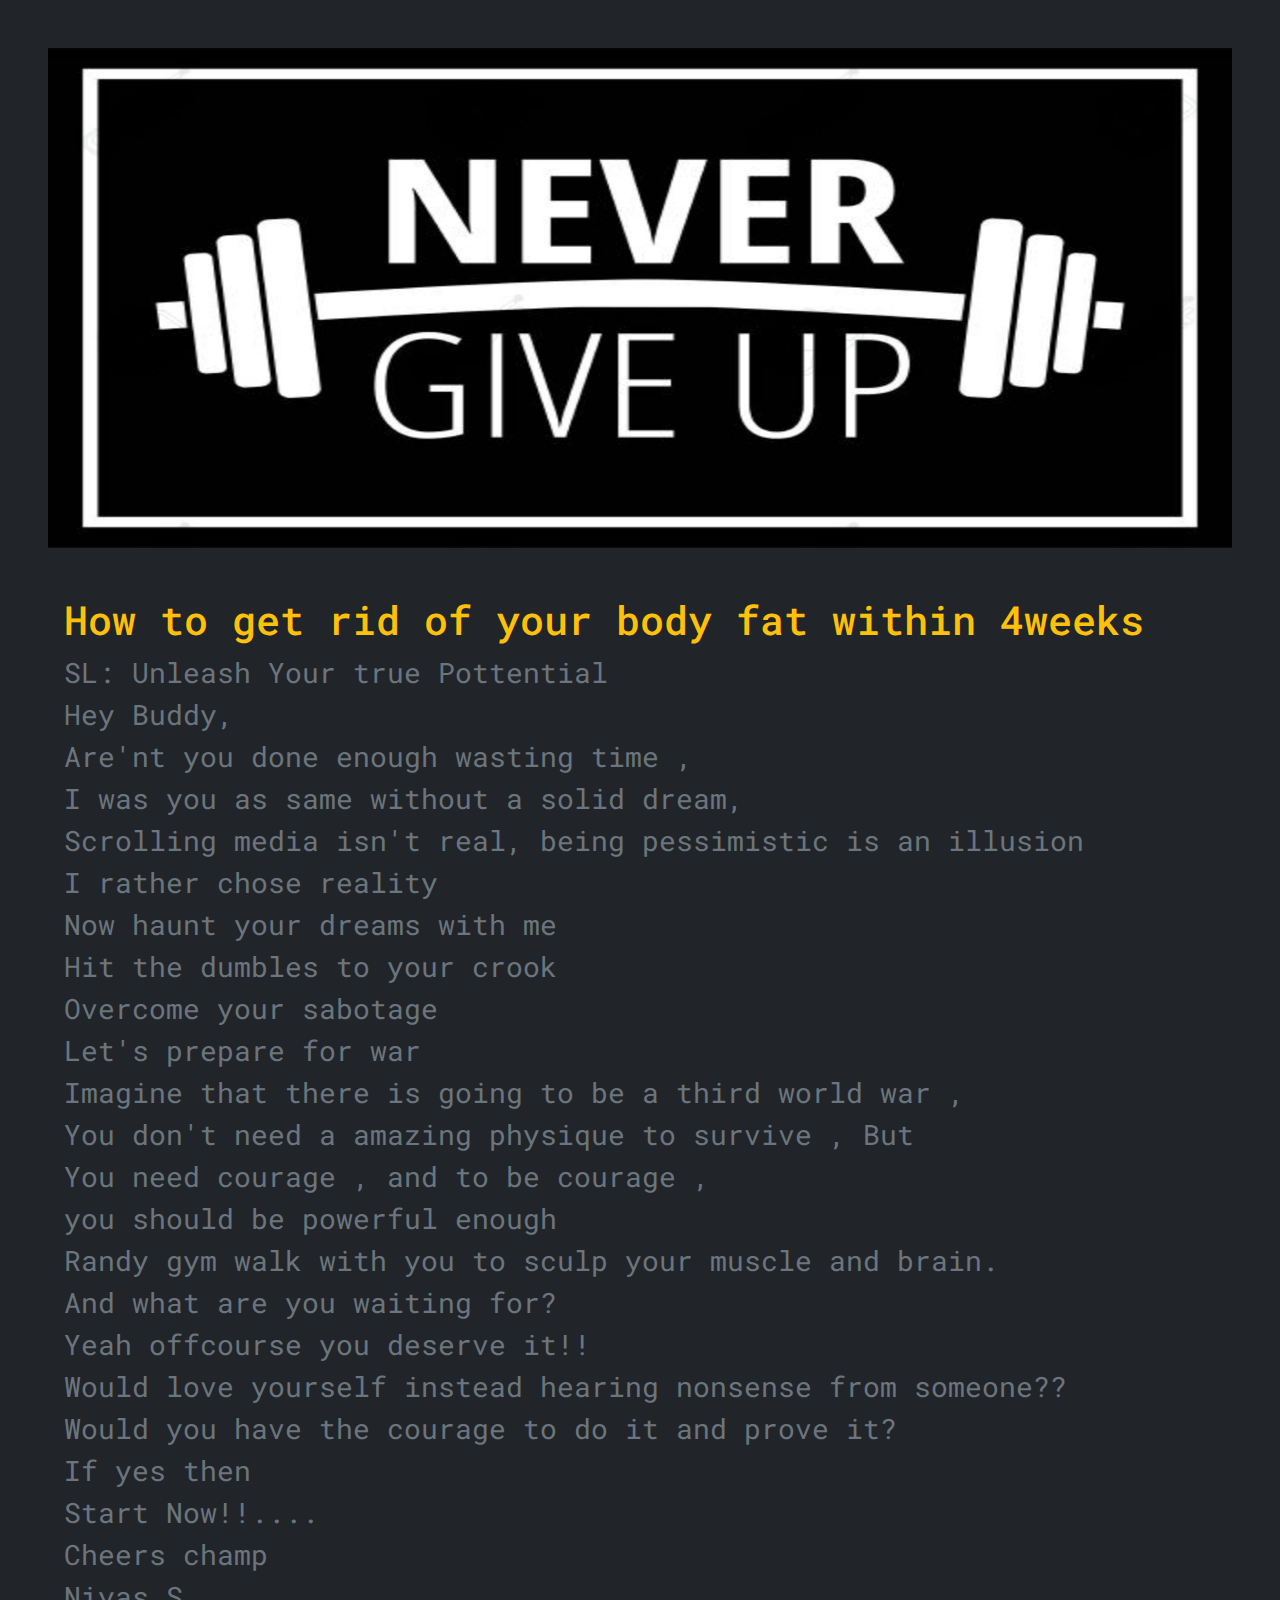
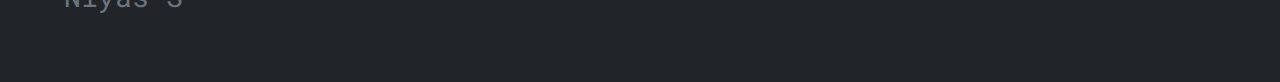
<file: Bodycopy.html>
<!DOCTYPE html>
<html lang="en">
<head>
    <meta charset="UTF-8">
    <meta name="viewport" content="width=device-width, initial-scale=1.0">
    <link href="https://cdn.jsdelivr.net/npm/bootstrap@5.3.3/dist/css/bootstrap.min.css" rel="stylesheet" integrity="sha384-QWTKZyjpPEjISv5WaRU9OFeRpok6YctnYmDr5pNlyT2bRjXh0JMhjY6hW+ALEwIH" crossorigin="anonymous">
    <link rel="stylesheet" href="style.css">
    <title>EmailCopy</title>
</head>
<body>
    <div class=" bg-dark ">
        <div class="bodyfat container text-white p-5 ">
            <div class="motivation">
                <img src="./images/workout.jpg" alt="gym" class="img-fluid" style="width: 100%; height: 500px; background: none;"/>
            </div>
            <div class="body-content mx-3">
                <h1 class="text-warning mt-5">How to get rid of your body fat within 4weeks</h1>
                <p class="lh-md fs-3 text-secondary">
                    SL: Unleash Your true Pottential <br>
                Hey Buddy, <br>
                Are'nt you done enough wasting time , <br>
                I was you as same without a solid dream, <br>
                Scrolling media isn't real, being pessimistic is an illusion  <br>
                I rather chose reality  <br>
                Now haunt your dreams with me  <br>
                Hit the dumbles to your crook <br>
                Overcome your sabotage <br>
                Let's prepare for war <br>
                Imagine that there is going to be a third world war , <br> 
                You don't need a amazing physique to survive , But <br> 
                You need courage , and to be courage , <br>
                you should be powerful enough  <br>
                Randy gym walk with you to sculp your muscle and brain. <br>
                And what are you waiting for? <br>
                Yeah offcourse you deserve it!! <br>
                Would love yourself instead hearing nonsense from someone?? <br>
                Would you have the courage to do it and prove it? <br>
                If yes then <br>
                Start Now!!.... <br>
    
    
                Cheers champ <br>
                Niyas S
                </p>
            </div>
           
      
        </div>
        
    </div>


    






    <script defer src="https://cdn.jsdelivr.net/npm/@popperjs/core@2.11.8/dist/umd/popper.min.js" integrity="sha384-I7E8VVD/ismYTF4hNIPjVp/Zjvgyol6VFvRkX/vR+Vc4jQkC+hVqc2pM8ODewa9r" crossorigin="anonymous"></script>
    <script defer src="https://cdn.jsdelivr.net/npm/bootstrap@5.3.3/dist/js/bootstrap.min.js" integrity="sha384-0pUGZvbkm6XF6gxjEnlmuGrJXVbNuzT9qBBavbLwCsOGabYfZo0T0to5eqruptLy" crossorigin="anonymous"></script>
</body>
</html>
</file>
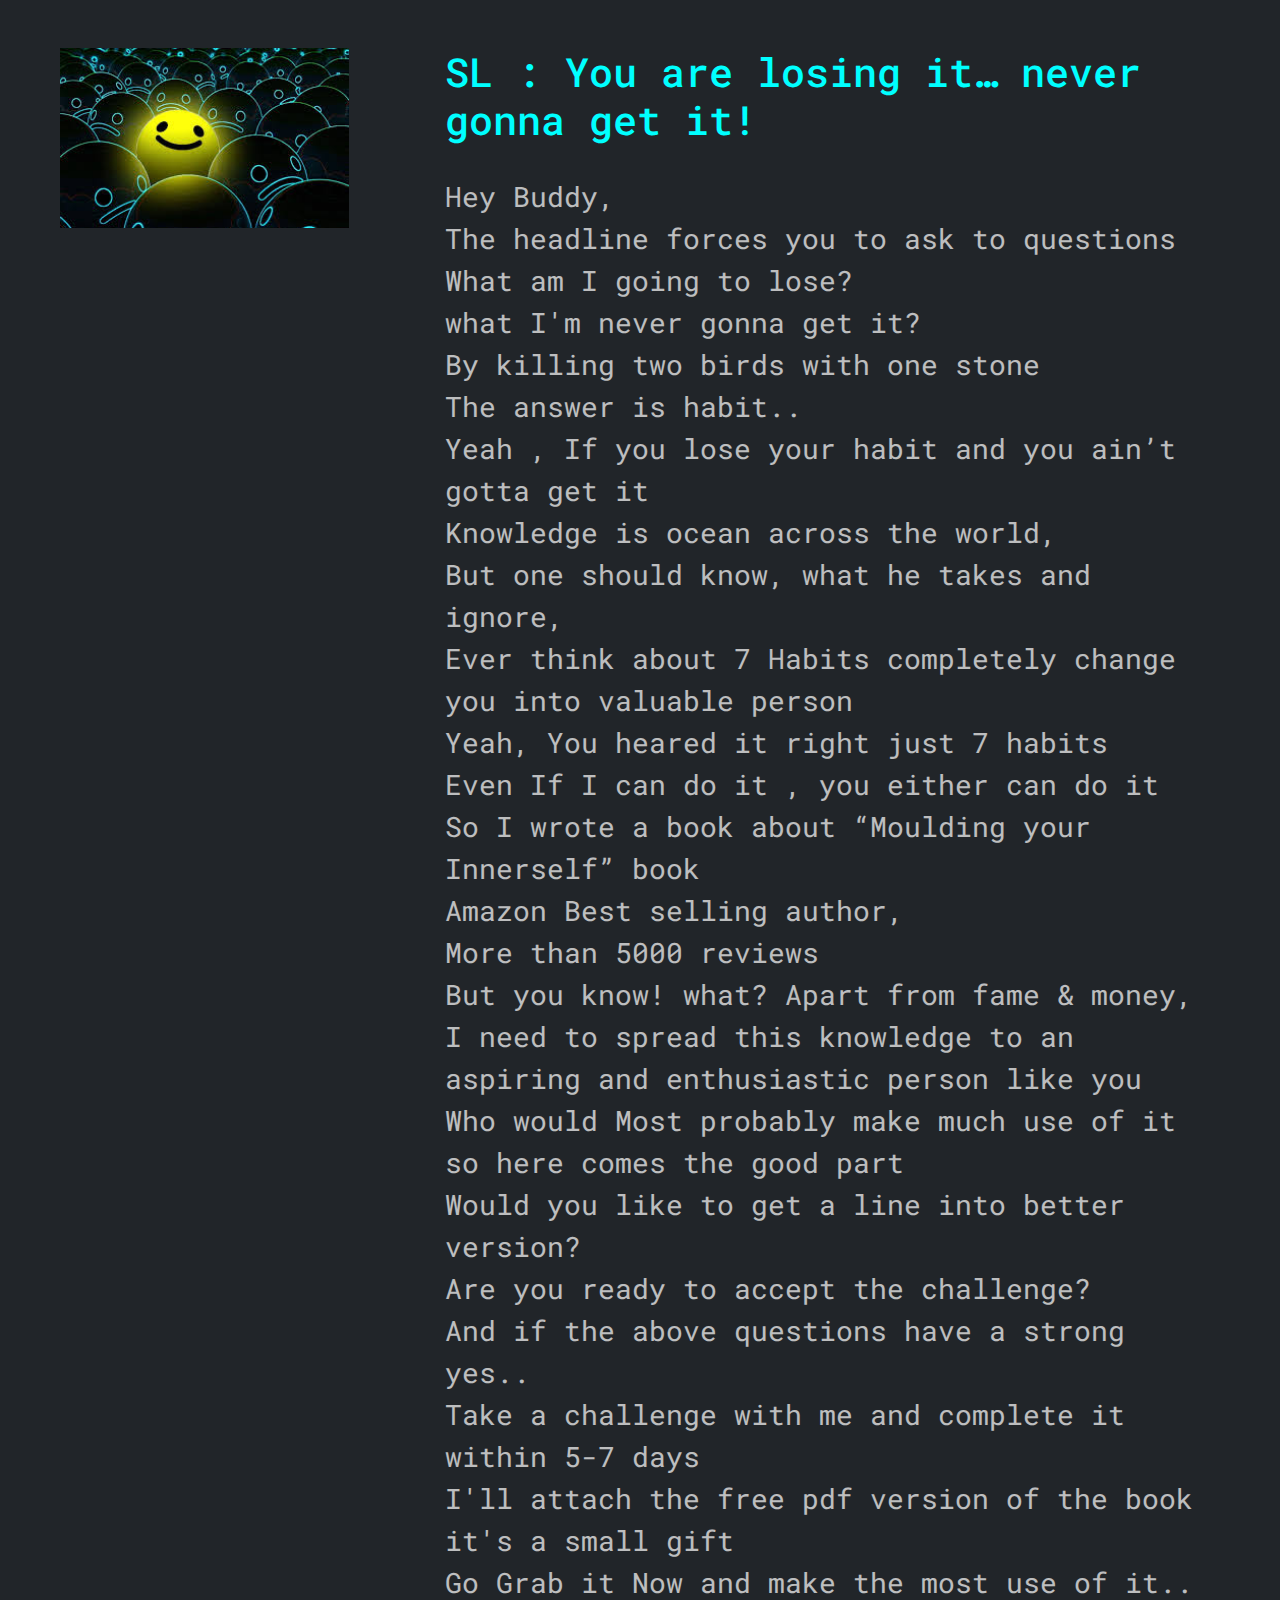
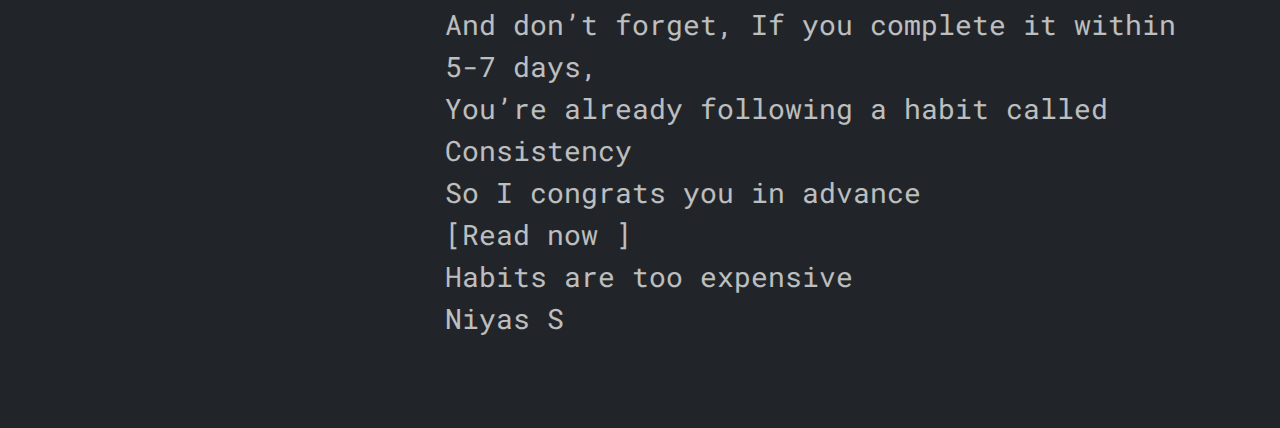
<file: HabitCopy.html>
<!DOCTYPE html>
<html lang="en">
<head>
    <meta charset="UTF-8">
    <meta name="viewport" content="width=device-width, initial-scale=1.0">
    <link href="https://cdn.jsdelivr.net/npm/bootstrap@5.3.3/dist/css/bootstrap.min.css" rel="stylesheet" integrity="sha384-QWTKZyjpPEjISv5WaRU9OFeRpok6YctnYmDr5pNlyT2bRjXh0JMhjY6hW+ALEwIH" crossorigin="anonymous">
    <link rel="stylesheet" href="style.css">
    <title>EmailCopy</title>
</head>
<body>

   
        <div class="bg-dark">

            <div class="habits container  text-white d-flex justify-content-evenly">
            
            <div class="habits-img p-5">
                <img src="./images/smilie1.jpg" alt="smilie" class="img-fluid" style="width: 500px;"/>
            </div>
            <div class="habit-content p-5">
                <h1 class="fs-1">SL : You are losing it… never gonna get it!</h1>
                 <p class=" fs-3 py-4 lh-baseline" >
                    Hey Buddy, <br>
                    The headline forces you to ask to questions <br>
                    What am I going to lose? <br>
                    what I'm never gonna get it? <br>
                    By killing two birds with one stone <br>
                    The answer is habit.. <br>
                    Yeah , If you lose your habit and you ain’t gotta get it <br>
                    Knowledge is ocean across the world,<br>

                    But one should know, what he takes and ignore,<br>

                    Ever think about 7 Habits completely change you into valuable person<br>

                    Yeah, You heared it right  just 7 habits<br>
                    Even If I can do it , you either can do it<br>
                    So I wrote a book about “Moulding your Innerself” book<br>
                    Amazon Best selling author,<br>
                    More than 5000 reviews <br>
                    But you know! what? Apart from fame & money,<br>
                    I need to spread this knowledge to an aspiring and enthusiastic person like you<br>
                    Who would Most probably make much use of it <br>

                    so here comes the good part <br>

                    
                    Would you like to get a line into better version?<br>
                    
                    Are you ready to accept the challenge? <br>

                    And if the above questions have a strong yes.. <br>

                    Take a challenge with me and  complete it within 5-7 days<br>
                    
                    I'll attach the free pdf version of the book it's a small gift <br>

                    Go Grab it Now and make the most use of it.. <br>
                    

                    And don’t  forget, If you complete it within 5-7 days, <br>
                    You’re already following a habit called Consistency<br>
                    So I congrats you in advance <br>

                    [Read now ]<br>

                    Habits are too expensive<br>
                    Niyas S
                 </p>
                </div>
            </div>
        </div>
    













    <script defer src="https://cdn.jsdelivr.net/npm/@popperjs/core@2.11.8/dist/umd/popper.min.js" integrity="sha384-I7E8VVD/ismYTF4hNIPjVp/Zjvgyol6VFvRkX/vR+Vc4jQkC+hVqc2pM8ODewa9r" crossorigin="anonymous"></script>
    <script defer src="https://cdn.jsdelivr.net/npm/bootstrap@5.3.3/dist/js/bootstrap.min.js" integrity="sha384-0pUGZvbkm6XF6gxjEnlmuGrJXVbNuzT9qBBavbLwCsOGabYfZo0T0to5eqruptLy" crossorigin="anonymous"></script>
</body>
</html>
</file>
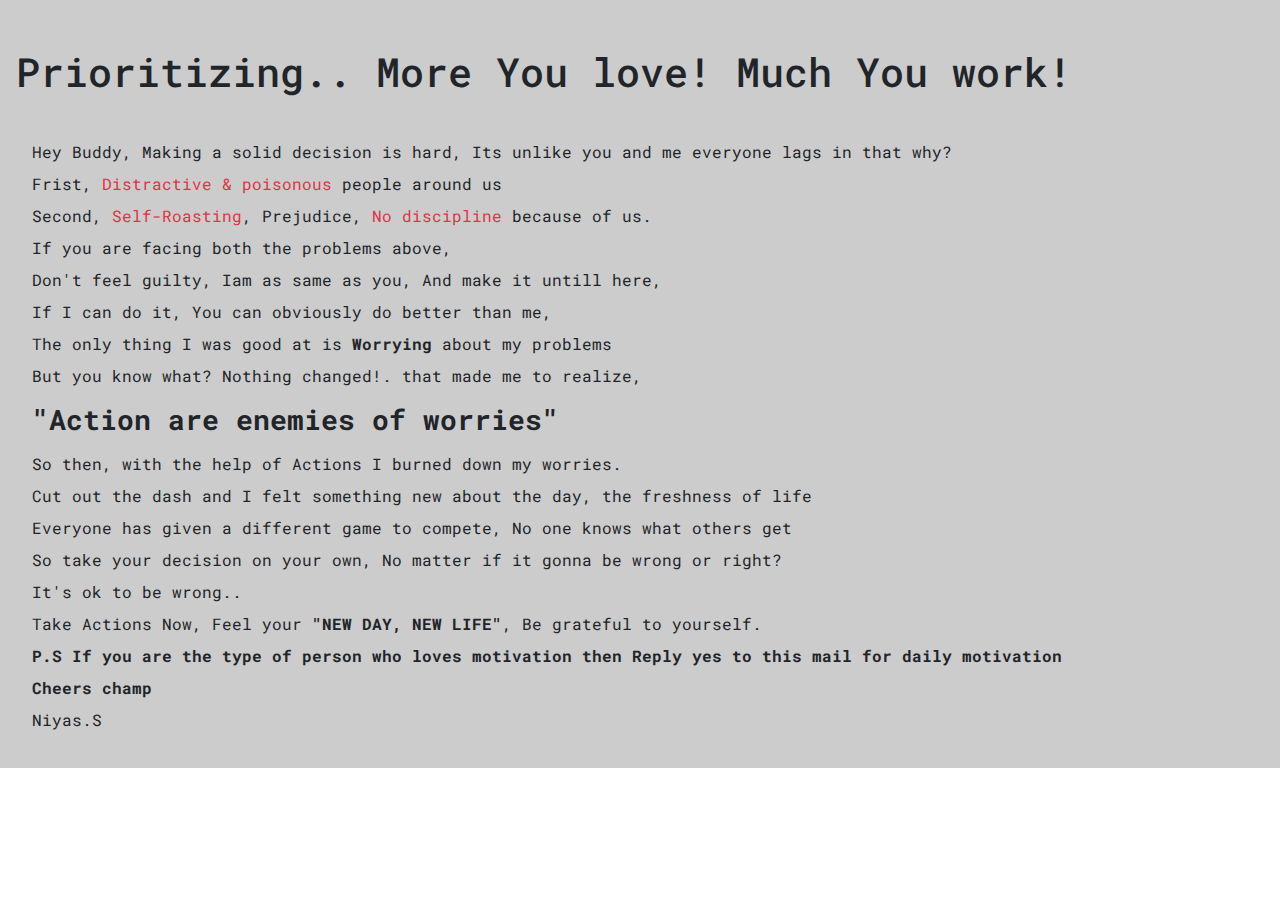
<file: motivation.html>
<!DOCTYPE html>
<html lang="en">
<head>
    <meta charset="UTF-8">
    <meta name="viewport" content="width=device-width, initial-scale=1.0">
    <link rel="stylesheet" href="style.css">
    <link href="https://cdn.jsdelivr.net/npm/bootstrap@5.3.3/dist/css/bootstrap.min.css" rel="stylesheet" integrity="sha384-QWTKZyjpPEjISv5WaRU9OFeRpok6YctnYmDr5pNlyT2bRjXh0JMhjY6hW+ALEwIH" crossorigin="anonymous">
    <title>Motivation</title>
</head>
<body>
    
        <section class="Motive-yourself">
            <div class="motive-header">
                <h1 class="pt-5">Prioritizing.. More You love! Much You work!</h1>
            </div>

            <div class="motive-content">
                <p class="lh-lg">
                    Hey Buddy,

                    Making a solid decision is hard, Its unlike you and me everyone lags in that why? <br>
                    Frist, <span class="text-danger">Distractive & poisonous</span> people around us <br>
                    Second, <span class="text-danger">Self-Roasting</span>, Prejudice, <span class="text-danger">No discipline</span> because of us. <br>
                    If you are facing both the problems above, <br>
                    Don't feel guilty, Iam as same as you, And make it untill here, <br>
                    If I can do it, You can obviously do better than me, <br>
                    The only thing I was good at is <span class="fw-bolder">Worrying</span> about my problems <br>
                    But you know what? Nothing changed!. that made me to realize, <br>
                    <span class="fw-bolder fs-3">"Action are enemies of worries"</span>  <br>
                    So then, with the help of Actions I burned down my worries. <br>
                    Cut out the dash and I felt something new about the day, the freshness of life <br>
                    Everyone has given a different game to compete, No one knows what others get <br>
                    So take your decision on your own, No matter if it gonna be wrong or right? <br>
                    It's ok to be wrong.. <br>
                    Take Actions Now, Feel your <span class="fw-bolder"> "NEW DAY, NEW LIFE"</span>, Be grateful to yourself. <br>

                    <span class="fw-bolder">
                        P.S If you are the type of person who loves motivation then Reply yes to this mail for daily motivation <br>
                    </span>
                   

                <span class="fw-bold">Cheers champ</span> <br>

                Niyas.S
            </p>
               


        

            </div>
        </section>



















    <script defer src="https://cdn.jsdelivr.net/npm/@popperjs/core@2.11.8/dist/umd/popper.min.js" integrity="sha384-I7E8VVD/ismYTF4hNIPjVp/Zjvgyol6VFvRkX/vR+Vc4jQkC+hVqc2pM8ODewa9r" crossorigin="anonymous"></script>
    <script defer src="https://cdn.jsdelivr.net/npm/bootstrap@5.3.3/dist/js/bootstrap.min.js" integrity="sha384-0pUGZvbkm6XF6gxjEnlmuGrJXVbNuzT9qBBavbLwCsOGabYfZo0T0to5eqruptLy" crossorigin="anonymous"></script>
</body>
</html>
</file>
<file: style.css>
/* @import url('https://fonts.googleapis.com/css2?family=Alex+Brush&family=Homemade+Apple&family=Playball&family=Roboto+Condensed:ital,wght@0,100..900;1,100..900&family=Rock+Salt&family=Rubik:ital,wght@0,300..900;1,300..900&family=Space+Grotesk:wght@300..700&family=Space+Mono:ital,wght@0,400;0,700;1,400;1,700&family=Work+Sans:ital,wght@0,100..900;1,100..900&display=swap'); */
@import url('https://fonts.googleapis.com/css2?family=Roboto+Mono:ital,wght@0,100..700;1,100..700&display=swap');
/* font-family: "Alex Brush", cursive; */
    /* font-family: "Rock Salt", cursive; */
    /* font-family: "Playball", cursive; */
* {
    margin: 0;
    padding: 0;
    font-family: "Roboto Mono", monospace;
    
}

.container {
    max-width: 100%;
}



.btn-nav {
    width: 150px;
    height: 50px;
    margin-left: 1rem;
    border: none;
    outline: none;
    cursor: pointer;
    
}

.navbar {
    margin: auto;
    padding: auto ;
}

.navbar-toggler {
    background-color: rgb(130, 121, 121);
}

.navbar-toggler-icon i {
    color: #fff;
}



.navbar-nav {
    margin-right: 1rem;
    
}

.nav-link {
    margin-right: 1rem;
}



/* Hero*/

.home {
   
   border-bottom-right-radius: 30%;
    height: 250px;
    margin-bottom: 30rem;
    
}

.hero {
    display: flex;
    flex-direction: column;
   justify-content: center;
   align-items: center;
   position: relative;
   
}


.heading {
    width: 100%;
    background: url("./images/photo-1455390582262-044cdead277a.jpeg");
    height: 500px;
    opacity: 0.8;
}

.heading h2{
    padding: 1rem 0; 
    color: rgb(241, 213, 176);
    padding: 3rem 3rem 0 3rem;
    /* font-family: "Roboto Condensed", sans-serif */
}
.heading p {
    color: #fff;
    font-size: 2rem;
    text-transform: uppercase;
    font-weight: 500;
    padding: 3rem 3rem 0 3rem;
    
}

.btn  {
    display: flex;
    flex-direction: column;
    align-items: center;
    justify-content: space-between;
    margin-left: 3rem;

}

.btn span {
    margin-right: 10px;
}

.btn i:hover {
    padding-top: 0.5rem;
    background-color: black;
    width: 30px;
    height: 30px;
    border-radius: 50%;
}

.my-img img {
    margin-top: 2rem;
   max-width: 100%;
   height: 500px;
}

/* self-intro */
.Intro-video{
    width: 600px;
    height: 400px;
     position: absolute;
     background-color: #000;
     border: 10px solid red;
    top: 50%;
    left: 50%;
    transform: translate(-50%, 10%);
    
}


.play {
    background: none;
    border: none;
    outline: none;
    transform: translate(-20%, -50%); 
}

.pause {
    background: none;
    border: none;
    outline: none;
    transform: translate(-40%, -50%);
    display: none;
}

.section-service {
    margin-bottom: 2rem;
    
}

/* .cards {
    display: flex;
    max-width: 100%;
    justify-content: space-evenly;
    align-items: center;
} */

/* .third-card {
    grid-column: 3;
    
} */

.card-one {
    width: 300px;
    height: 200px;
    margin-top: 1rem;
    background-color: transparent;
    perspective: 1000px;
    display: flex;
    justify-content: center;
    align-items: center;
}

.card-flip {
    position: relative;
    width: 100%;
    height: 100%;
   text-align: center;
   transition: transform 0.8s;
   transform-style: preserve-3d;
   margin-bottom: 30rem;
}

.card-flip:hover {
    transform:rotateY(180deg)
}



.card-bodyfront img {
   width: 300px;
   height: 200px;
    position: relative;
    cursor: pointer;
}

.card-bodyfront h1{
    position: absolute;
    top: 50%;
    left: 50%;
    transform: translate(-50%, 50%);
    font-size: 0.8rem;
}

.card-bodyfront, .card-bodyback {
    position: absolute;
    width: 300px;
    height: 300px;
    backface-visibility: hidden;
}

.list-traffic {
    font-size: 0.6rem;
    padding-right: 2rem;
    
}

.card-bodyback {
    background-color: rgb(186, 73, 28);
    color: white;
    transform: rotateY(180deg);
    display: flex;
    flex-direction: column;
    align-items: center;
    justify-content: center;
    padding: 1rem;
    
}

.service h1 {
   margin-top:20rem;
   text-align: center;
   font-size: 2rem;
   
}
.scroller {
    display: flex;
    justify-content: end;
    align-items: end;
}
.scroll-btn {
    border-radius: 50%;
    width: 50px;
    height: 50px;
    position: fixed; 
    border: none;
    bottom: 50%;
    display: none;

}

.scroll-btn:hover {
    background-color: #000;
    color: #ccc;
}

.What {
    margin-top: 15rem;
    padding-top: 3rem;
    text-align: center;
    
}

.btn2 {
    padding: 1rem;
    margin-left: 10px;
}

.btn2 i {
    width: 30px;
}

.btn2 i:hover {
    background: black;
    color: #fff;
    border-radius: 50%;
    padding: 0.5rem;
}

/* Footer */

.footer {
    height: 100%;
}

.link-items{
    text-decoration: none;
    margin-bottom: 1rem;
}


.error {
    font-size: 0.8rem;
    color: red;
    display: none;
}
.contact-item{
    background: linear-gradient(120deg, #317953, #403e39);
    width: 500px;
    height: 600px;
    margin-bottom: 2rem;
    margin-top: 3rem;
    
}


.Name label, .email label, .phone label {
    margin-left: 2rem;
    color: #fff;
}

input[type = "text"]{
    margin: 0 1rem 0 2rem;
    width: 80%;
    font-family: Arial, Helvetica, sans-serif;
    padding: 0.5rem;
    border-bottom: 1px solid #ccc;
    background: none;
    border-top: none;
    border-left: none;
    border-right: none;
    outline: none;
    color: #fff;
}
input[type ="email"],
input[type = "phone"] {
   margin: 0 0 1rem 2.5rem;
   width: 78%;
   font-family: Arial, Helvetica, sans-serif;
   padding: 0.5rem;
   border-bottom: 1px solid #ccc;
   background: none;
   border-top: none;
   border-left: none;
   border-right: none;
   outline: none;
   color: #fff;
}
.message textarea  {
    font-family: Arial, Helvetica, sans-serif;
    margin-left: 1rem;
    background: none;
    outline: none;
    color: #fff;
    
}
.message label {
    color: #fff;
    margin-left: 0.5rem;
}
input::placeholder {
    font-size: 0.7rem;
    padding-left: 0.5rem;
    color: #ccc;
}

.message textarea {
    width: 100%;
    height: auto;
    columns: 38;
    rows:6;
}

.message textarea::placeholder{
    font-size: 0.7rem;
    padding-left: 0.5rem;
    padding-top: 0.5rem;
    color: #ccc;
}

/* customer needs */

.customer-needs {
    color: #1E2125;
    background-color: #E9DFCE;
}

.header {
    padding: 1rem;
}

.btn-contact {
    background-color: #000;
    border: none;
    width: 40%; 
    height: 50px;
    overflow: hidden;
}

.btn-contact:hover{
    background-color: red;
    
}

.underline {
    text-decoration: underline;
    color: red;
}

.steps {
    padding-bottom: 2rem;
}

/* Button */

.verification {
    display: flex;
    flex-direction: column;
    justify-content: space-between;
    align-items: center;
    margin-top: 1rem;
}
.submit {
    width: 50%;
    height: 40px; 
    margin-top: 0.7rem;
    border-radius: 5px;
    border: none;
    outline: none;
    font-size: 1.5rem;
    cursor: pointer;
}

.submit:hover {
    background: #000;
    color: #fff;
}

.goal-img {
    border-radius: 5px;
}


/* Portfolio */

.mywork {
    background-color: antiquewhite;
    width: 100%;
    padding-bottom: 1rem;
}

.my-work {
    margin-bottom: 2rem;
}

.my-work h3 {
    font-size: 1.2rem;
    padding: 0 2rem;
    line-height: 1.5;
    color: #3b582f;
    
}

.my-work p {
    margin-left: 4rem;
}




.bottom {
    background-color: #12142b;
    height: 150px;
    border-bottom-left-radius: 5px;
    border-bottom-right-radius: 5px;

}

.bottom, .Read-link {
    padding-bottom: 1.5rem;
    padding-top: 1.2rem;
}

.Read-link:hover {
    color: red;
}

.docs {
    width: 300px;
    height: 400px;
    margin-bottom: 1rem;
}

.card-text {
    font-size: 0.8rem;
}


/* Blog post */

.myBlog {
    margin: 0;
    padding: 0;
}

.card-blog {
    width: 100%;
    border: 1px solid #ccc ;
    box-shadow: 5px 5px 5px rgba(0, 0, 0, 0.5);
    cursor: pointer;
    margin-right: 6rem;
    transition: transform 0.3s ease-in-out;
}

.card-blog:hover {
    transform: scale(0.9);
    
}

.card-blog img {
    width: 100%;
}

.drag {
    min-height: 300px;
}



/*  */

/* Read more */

.habit-content h1 {
    color: cyan;
    text-shadow: 1.5px  cyan;
}

.habit-content p {
    
    opacity: 0.7;
}

.email-head {
    margin-bottom: 1rem;
}

/* Sales */

.My-sales {
    margin-top: 2rem;
}

.Readmore {
    text-decoration: none;
    font-size: 1rem;
    
    color: #ccc;
}


.Readmore:hover{
    color: red;
}

.grow-sales {
    margin-bottom: 2rem;
}

.landing-page {
    margin-top: 10rem;
}


.readmorebtn {
    margin-top: 1rem;
    margin-right: 3rem;
    border: none;
    outline: none;
    width: 100px;
    height: 40px;
    margin-left: 2rem;
    font-size: 1.2rem;
    background-color: #000;
    
}

.google-Docs {
    margin-top: 3rem;

}

.Wa-chat {
    margin-right: 1rem;
}

/* Motivation Readmore */

.Motive-yourself {
    background-color: #ccc;
    min-height: 100%;
}

.motive-header h1{
        padding-left: 1rem;
}

.motive-content p {
    font-size: 1rem;
    padding: 2rem 0 2rem 2rem;
    
}
/* portfolio link */
.portfolio-link{
    text-decoration: none;
    padding: 1rem;
    
}



.my-animation {
    font-weight: 700;
    text-align: center;
    font-size: 0.5rem;
    line-height: 1.8;
    font-family: Hack, sans-serif;
    text-transform: uppercase;
    background: linear-gradient(90deg, #000, #fff, #000);
    letter-spacing: 5px;
    -webkit-background-clip: text;
    background-clip: text;
    -webkit-text-fill-color: transparent;
    background-repeat: no-repeat;
    background-size: 80%;
    animation: shine 5s linear infinite ;
    position: relative;
  }
  
  @keyframes shine {
    0% {
      background-position-x: -500%;
    }
    100% {
      background-position-x: 500%;
    }
  }

  /* @media(max-width: 900px){
    .card-one {
        width: 300px;
        height: 200px;
        margin-top: 1rem;
        background-color: transparent;
        perspective: 1000px;
        display: flex;
        justify-content: space-evenly;
        align-items: center;
       
    }

    .card-bodyfront img {
        width: 300px;
        height: 200px;
       
     }
  } */


@media (min-width:375px) {

    .card-bodyfront img{
        width: 300px;
    }

    .footer{
        height: 500px;
    }

    .Wa-chat {
        margin-left: 5rem;
    }

    .btn2 {
        margin-left: 5rem;
        padding-top: 1rem;
    }

    .copyright {
        margin-top: 1rem;
    }


 .btn-contact {
    padding-left: 40px;
 }

 .Intro-video {
    width: 300px;
    height: 200px;
    position: absolute;
    background-color: #000;
    border: 3px solid red;
    top: 95%;
    left: 50%;
    transform: translate(-50%, 10%);
 }

 .my-animation {
    font-size: 10px;
 }

    
}

@media(min-width:400px) {

    .card-one {
        margin-left: 2rem;
    }
}

@media (min-width:420px) {

    .Wa-chat {
        margin-left: 8rem;
    }
    
    .btn2{
        margin-left: 8rem;
    }

}

@media (max-width:500px) {
    .my-work {
        max-width: 370px;
        margin-left: 1rem;
        
     }

     .row{
        margin-left: 2rem;
    }

    .docs {
        max-width: 250px;
        height: 200px;
        margin-left: 5rem;
    }

    .Wa-chat {
        margin-right: 40rem;
    }
    .card-blog img {
        width: 100%;
    }
}

@media (min-width:500px) {
    .my-work {
       margin-left: 3rem;
        
     }

     .docs {
        max-width: 300px;
        height: 250px;
        margin-left: 8rem;
    }

    .footer {
        height: 530px;
    }
    .Wa-chat {
        margin-left: 0;
    }

    .link-items {
        padding-bottom: 1rem;
    }

    .btn2 {
        margin-left: 9rem;
    }

   
}

@media(max-width: 400px) {
  

    /* input[type = "text"] {
        margin-left: 0.5rem;
    }
    input[type = "email"],input[type = "phone"]{
        margin-left: 0;
    } */

    .my-work {
        max-width: 300px;
        margin-right: 1rem;
        
     }
   

    
    .docs {
        max-width: 200px;
        height: 200px;
        margin-left: 4rem;
    }
}

@media (min-width:576px) {

    .footer{
        height: 600px;
    }

    .Wa-chat {
        margin-left: 2rem;
      }
    .social-media {
        margin-left: 3rem;
      }
    .link-items {
        margin-bottom: 2rem;
    }
    
     .btn2 {
        margin-left: 12rem;
      }

}




@media(min-width: 600px) {


    .nav-item {
        margin-bottom: 2rem;
    }


    .section-service {
        margin: 0;
        padding: 0;
       }


   .Intro-video{
    width: 600px;
    height: 400px;
    position: absolute;
    background-color: #000;
    border: 10px solid red;
    top: 60%;
    left: 50%;
    transform: translate(-50%, 10%);
    }

    .my-work {
        width: 350px;
        min-height: 300px;
        display: grid;
        grid-template-columns: repeat(2, 1fr);
        margin-bottom: 2rem;
        margin-left: 3rem;
    }

    .play {
        background: none;
        border: none;
        outline: none;
        transform: translate(30%, 50%); 
    }

    .pause {
        background: none;
        border: none;
        outline: none;
        transform: translate(30%, 50%);
        display: none;
    }

    .cards {
        margin-top: 15rem;
        text-align: center;
    }

    .card-one {
        width: 300px;
        height: 300px;
        margin-top: 1rem;
        background-color: transparent;
        perspective: 1000px;
        margin-left: 2rem;
        padding-top: 1rem;
    }


 .btn-contact {
    padding-left: 40px;
  }

 

.Wa-chat {
    margin-right: 1rem;
  }
.social-media {
    margin-left: 3rem;
  }

 .btn2 {
    margin-left:12rem;
  }


}


@media(max-width:600px){
    

    .cards{
        margin-top: 15rem;
        text-align: center;
        
    }
    .card-flip {
        margin-left: 1rem;
    }
    .card-one{
        padding-bottom: 2rem;
        padding: 0 0 0 0.5rem;
    }

    .card-bodyfront img {
        width: 350px;
      
    }

    .card-bodyback {
        height: 200px;
    }
   
    .nav-item {
        margin-bottom: 2rem;
    }
    .my-work{
        width: 450px;
    }

    .sale-img img {
        width: 450px;
    }

    .landing-page {
        margin-top: 1rem;
    }

    .landing-page h1 {
        font-size: 1rem;
    }
    .cards{
        margin-top: 15rem;
        margin-left: 5rem;
    }

    .card-bodyfront img {
        width: 300px;
        height: 200px;
    }

    .card-bodyfront {
       
        width: 100%;
        height: 300px;

    }
    .card-bodyback {
        position: absolute;
        width: 100%;
        height: 200px;
        backface-visibility: hidden;
    }

    .card-bodyback p {
        font-size: 10px;
    }

    .Intro-video{
        width: 300px;
        height: 200px;
         position: absolute;
         background-color: #000;
         border: 5px solid red;
         top: 100%;
        left: 50%;
        transform: translate(-50%, 10%);
    }

    .play {
        background: none;
        border: none;
        outline: none;
        transform: translate(30%, 250%); 
    }
    
    .pause {
        background: none;
        border: none;
        outline: none;
        transform: translate(40%, 250%);
        display: none;
    }

    .play i {
        font-size: 60px;
    }

    .pause i {
        font-size: 60px;
    }

    .my-animation{
        font-size: 25px;
        
    }

    .btn,.portfolio-link {
        margin-top: 3rem;
    }

    .header h1 {
        font-size: 1.5rem;
        line-height: 1.5;
        font-weight: bolder;
    }

    .content h2 {
        font-size: 1.5rem;
        font-weight: bolder;
        margin-left: 1rem;
    }

    .list-step li {
        font-size: 1rem;
        margin-left: 1rem;
        line-height: 1.8;
    }
    .content-main p {
        font-size: 1rem;
        line-height: 1.5;
    }

    .btn-contact {
        margin-left: 1rem;
        width: 80%;
    }

    .social-media {
        display: flex;
        flex-direction: column;
        justify-content: center;
        align-items: center;
        margin-top: 1rem;
    }
   
   .contact-item {
    width: 400px; 
    height: 400px;
    margin-bottom: 2rem;
   }

   .message textarea {
    margin-right: 3rem;
    padding-right: 2rem;
   }

   .message textarea {
    cols: 20; 
    rows: 3;  
   }

   

}

@media(min-width:600px) {
    .card-one {
    margin-left: 5rem;
  }

}


@media(min-width:700px) {

    /* .Intro-video{
        width: 400px;
        height: 250px;
         position: absolute;
         background-color: #000;
         border: 5px solid red;
         top: 90%;
        left: 50%;
        transform: translate(-50%, 10%);
    } */

    .card-one {
        margin-left: 5rem;
    }

    .play {
        background: none;
        border: none;
        outline: none;
        transform: translate(30%, 100%); 
    }
    
    .pause {
        background: none;
        border: none;
        outline: none;
        transform: translate(40%, 100%);
        display: none;
    }

    .play i {
        font-size: 60px;
    }

    .pause i {
        font-size: 60px;
    }

    .my-animation{
        font-size: 25px;
        
    }

    .footer {
        height: 450px;
      }


    /* .Wa-chat {
        margin-left: 10rem;
    }

    .btn2 {
        margin-left: 10rem;
        margin-bottom: 0.5rem;
     } */

     .btn-nav {
        width: 200px;
        height: 50px;
       
        border: none;
        outline: none;
        cursor: pointer;
        
    }

    .btn2 {
        margin-left: 15rem;
    }

    
    .cards {
        margin-left: 30px;
        display: flex;
        flex-direction: column;
    }
    .image {
        text-align: center;
    }

    .Wa-chat {
        margin-left: 0;
    }

    .social-media{
        margin-left: 3rem;
    }


}


@media (min-width:800px) {
    .cards {
        
        display: flex;
        flex-direction: column;
    }

    .Wa-chat {
        margin-left: 5rem;
    }
    .btn2 {
        margin-left: 20rem;
    }

    .content-sale {
        padding-left: 20px;
    }
}

@media (min-width:900px) {
    .btn2 {
        margin-left: 24rem;
    }
}

@media(min-width:992px){
    .Wa-chat {
        margin-left: 5rem;
    }
    .social-media {
        margin-left: 15rem;
    }
    
     .btn2 {
        margin-left: 25rem;
        
    }
}

@media (min-width: 1000px) {
    .Wa-chat {
        margin-left: 0;
    }

    .btn2 {
        margin-left: 27rem;
    }
}



@media(min-width:1100px) {
    .Wa-chat {
        margin-left: 0;
    }

    .social-media {
        margin-left: 20rem;
    }

    .btn2 {
        margin-left: 27rem;
    }
}


@media(min-width:1150px) {

    .btn2 {
        margin-left: 29rem;
    }
}

@media(min-width:1200px) {

    .Wa-chat {
        margin-left: 0;
    }

    .social-media {
        margin-left: 20rem;
    }
    .btn2 {
        margin-left: 30rem;
    }
}

@media(min-width:1300px) {

    .Wa-chat {
        margin-left: 2rem;
    }

    .social-media {
        margin-left: 25rem;
    }
    .btn2 {
        
        margin-left: 35rem;
        
    }
}

@media (min-width:1400px) {
    .Wa-chat {
        margin-left: 1rem;
    }

    .social-media {
        margin-left: 30rem;
    }
    .btn2 {
        
        margin-left: 40rem;
        
    }
}
</file>
